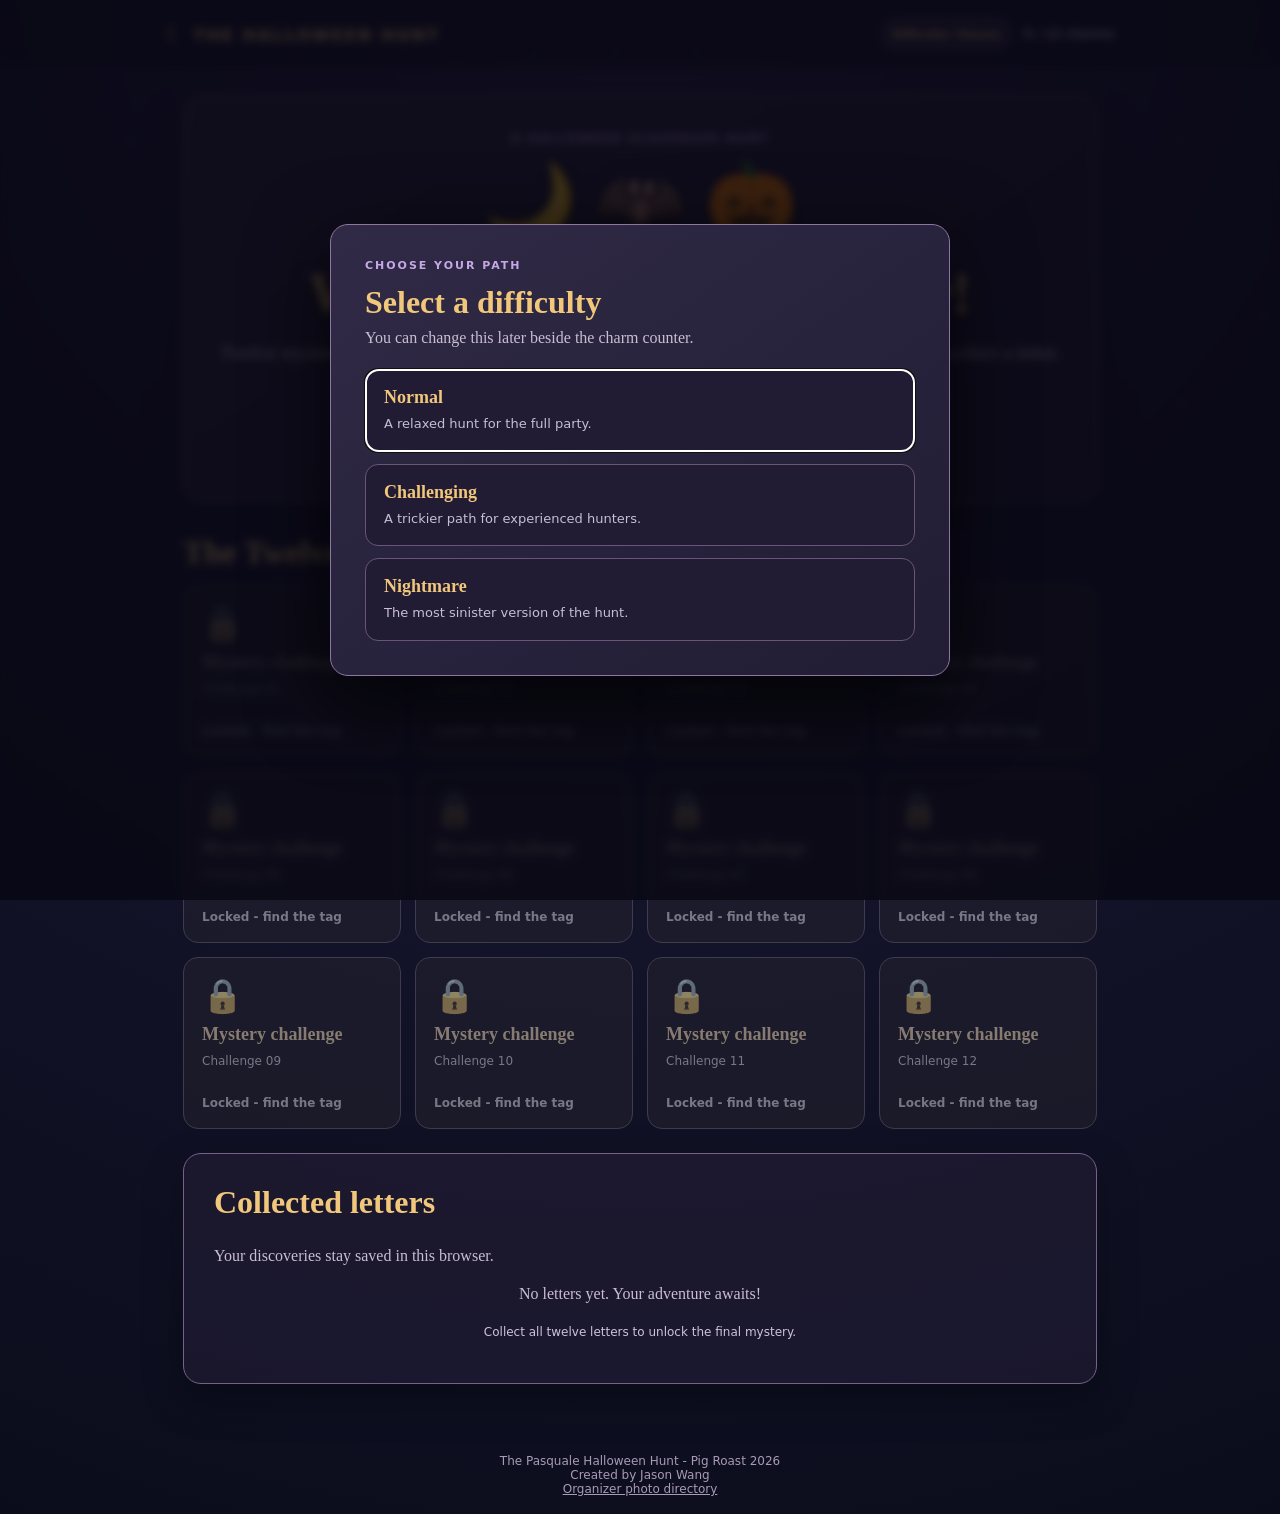
<file: index.html>
<!doctype html>
<html lang="en">
<head>
  <meta charset="utf-8">
  <meta name="viewport" content="width=device-width, initial-scale=1, viewport-fit=cover">
  <meta name="theme-color" content="#101021">
  <title>The Halloween Hunt</title>
  <link rel="stylesheet" href="css/style.css">
  <link rel="stylesheet" href="css/house.css">
</head>
<body>
  <div class="stars" aria-hidden="true"></div>
  <header class="topbar">
    <a href="./" id="home-link" class="brand">☾ <span>THE HALLOWEEN HUNT</span></a>
    <div class="topbar-status">
      <button class="difficulty-button" id="difficulty-button" type="button">
        Difficulty: Choose
      </button>
      <div class="progress-label" id="progress-label">0 / 12 charms</div>
    </div>
  </header>
  <main id="app" class="shell" aria-live="polite"></main>
  <dialog class="difficulty-dialog" id="difficulty-dialog" aria-labelledby="difficulty-title">
    <button
      class="dialog-close"
      id="difficulty-close"
      type="button"
      aria-label="Close difficulty selection"
    >
      ×
    </button>
    <div class="eyebrow">Choose your path</div>
    <h2 id="difficulty-title">Select a difficulty</h2>
    <p class="muted">You can change this later beside the charm counter.</p>
    <div class="difficulty-options">
      <button class="difficulty-option" data-difficulty="normal" type="button">
        <strong>Normal</strong>
        <span>A relaxed hunt for the full party.</span>
      </button>
      <button class="difficulty-option" data-difficulty="challenging" type="button">
        <strong>Challenging</strong>
        <span>A trickier path for experienced hunters.</span>
      </button>
      <button class="difficulty-option" data-difficulty="nightmare" type="button">
        <strong>Nightmare</strong>
        <span>The most sinister version of the hunt.</span>
      </button>
    </div>
  </dialog>
  <footer class="footer">
    The Pasquale Halloween Hunt - Pig Roast 2026<br>Created by Jason Wang<br>
    <a href="gallery.html">Organizer photo directory</a>
  </footer>
  <script src="js/app.js" type="module"></script>
  <script>
    if ('serviceWorker' in navigator) {
      window.addEventListener('load', () => {
        navigator.serviceWorker.register('./sw.js').catch(error => {
          console.warn('Offline mode could not be enabled:', error);
        });
      });
    }
  </script>
</body>
</html>
</file>
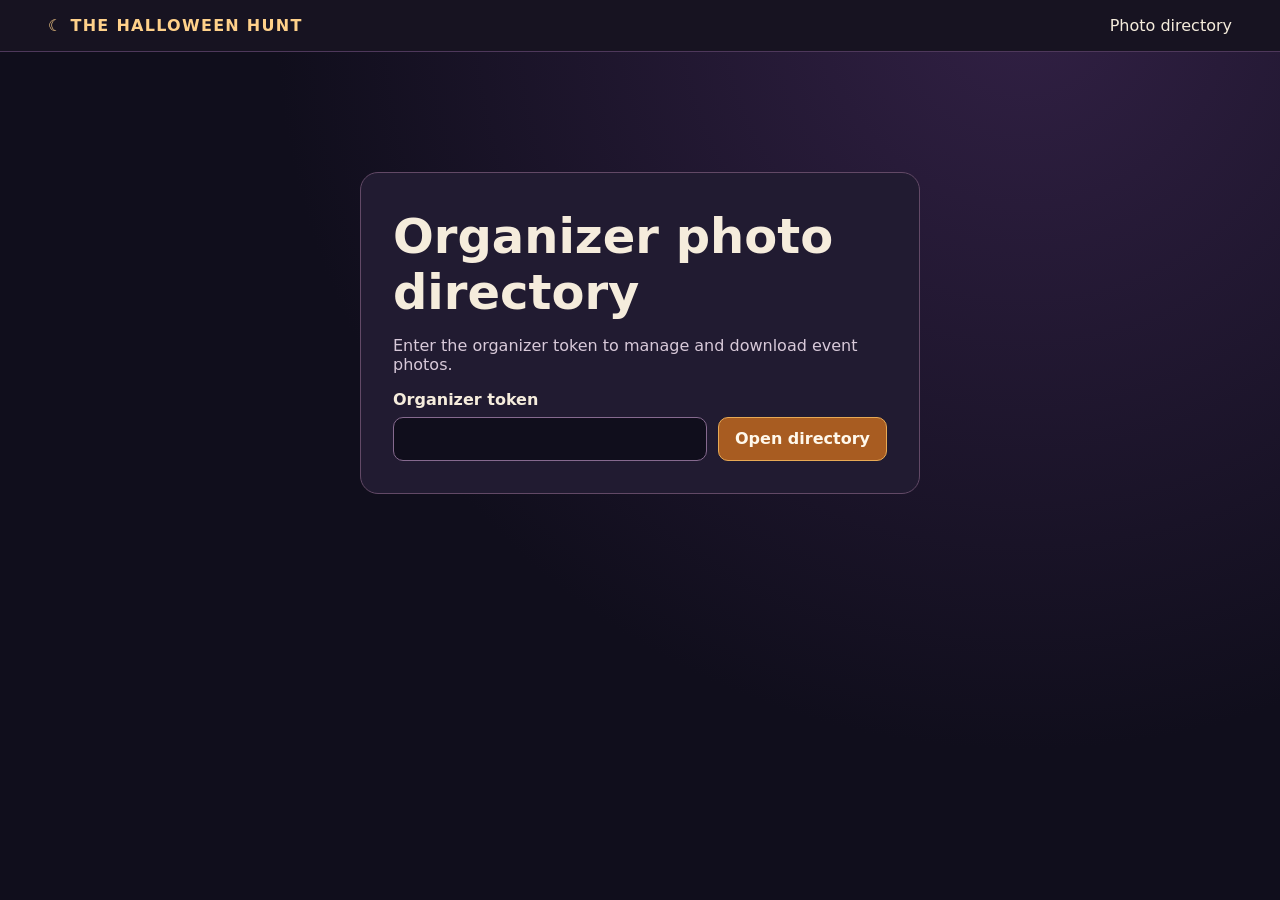
<file: gallery.html>
<!doctype html>
<html lang="en">
<head>
  <meta charset="utf-8">
  <meta name="viewport" content="width=device-width, initial-scale=1">
  <title>Photo Directory · The Halloween Hunt</title>
  <link rel="stylesheet" href="css/gallery.css">
</head>
<body>
  <header class="bar">
    <a class="brand" href="./">☾ THE HALLOWEEN HUNT</a>
    <span>Photo directory</span>
  </header>
  <main class="layout">
    <section id="login" class="panel login">
      <h1>Organizer photo directory</h1>
      <p>Enter the organizer token to manage and download event photos.</p>
      <form id="login-form">
        <label for="admin-token">Organizer token</label>
        <div class="row">
          <input id="admin-token" type="password" autocomplete="off" required>
          <button type="submit">Open directory</button>
        </div>
      </form>
    </section>

    <section id="directory" class="hidden">
      <div class="heading-row">
        <div>
          <p class="eyebrow">Event photos</p>
          <h1 id="page-title">Choose a folder</h1>
        </div>
        <button id="lock" class="subtle" type="button">Lock directory</button>
      </div>
      <div class="chooser-layout">
      <div class="chooser-actions">
        <button id="start-slideshow" type="button">Start slideshow ↗</button>
        <button id="download-all" class="subtle" type="button">Download all photos</button>
      </div>
      <div id="folders" class="folders">
        <button class="folder" data-challenge="all" type="button"><span class="icon">🖼️</span><strong>View all</strong><small>Browse every event photo</small></button>
        <button class="folder" data-challenge="5" type="button"><span class="icon">🐦</span><strong>Bird photos</strong><small>Challenge 5 · Familiar</small></button>
        <button class="folder" data-challenge="10" type="button"><span class="icon">🚜</span><strong>Tractor photos</strong><small>Challenge 10 · Joyride</small></button>
      </div>
      </div>
      <div id="folder-view" class="hidden">
        <div class="actions">
          <button id="back-folders" class="subtle" type="button">← Folders</button>
          <button id="download-folder" type="button">Download folder</button>
          <button id="start-folder-slideshow" type="button">Start slideshow ↗</button>
        </div>
        <div id="grid" class="grid"></div>
        <button id="load-more" class="subtle hidden" type="button">Load more images</button>
      </div>
    </section>
    <p id="status" role="status" aria-live="polite"></p>
  </main>
  <script src="js/gallery.js" type="module"></script>
</body>
</html>
</file>
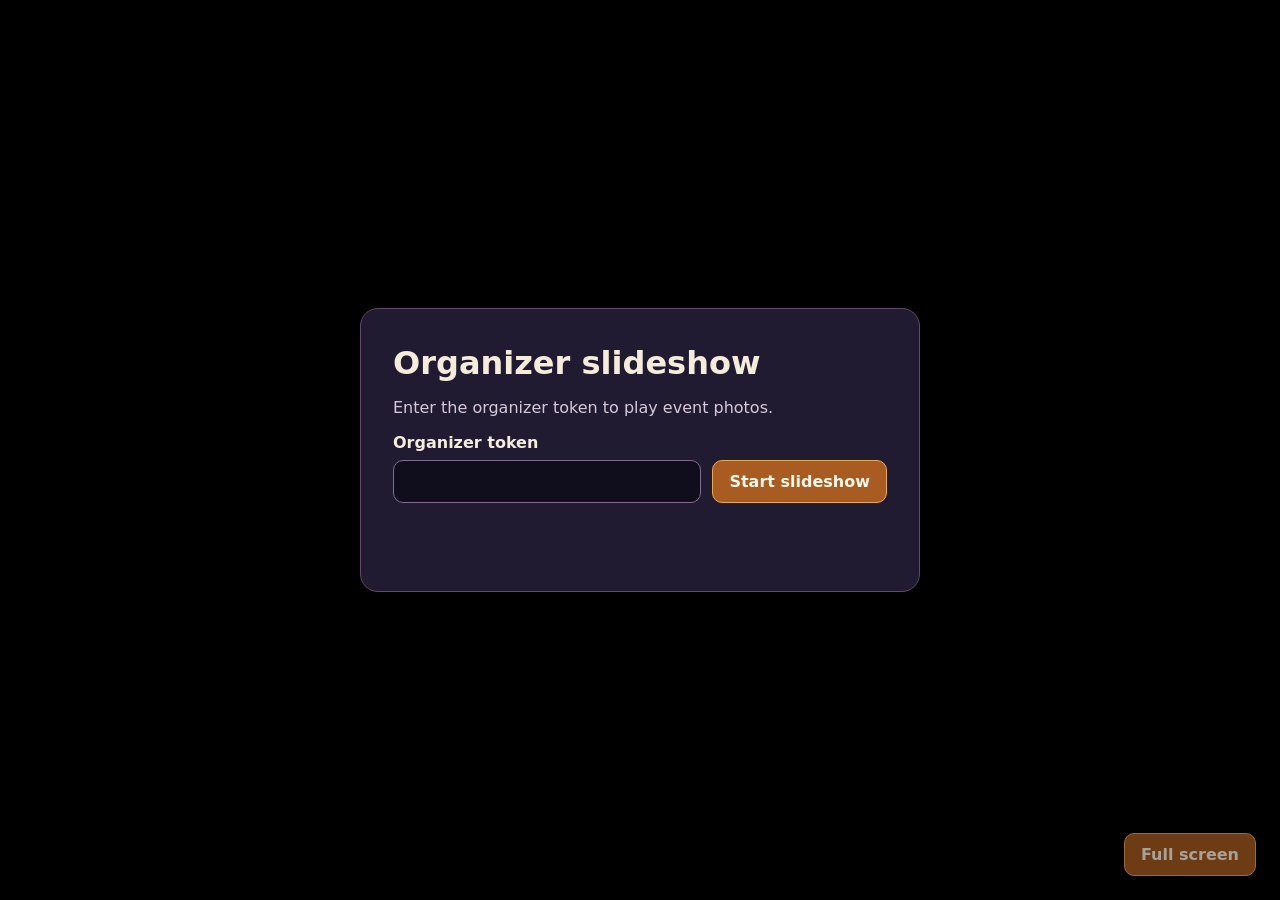
<file: slideshow.html>
<!doctype html>
<html lang="en">
<head>
  <meta charset="utf-8">
  <meta name="viewport" content="width=device-width, initial-scale=1">
  <title>Photo Slideshow · The Halloween Hunt</title>
  <link rel="stylesheet" href="css/gallery.css?v=fade-2">
</head>
<body class="slideshow-page">
  <main class="stage">
    <img id="slide" alt="Halloween Hunt photo">
    <img id="slide-next" alt="" aria-hidden="true">
    <p id="empty">Waiting for photos…</p>
    <section id="slide-login" class="panel slide-login hidden">
      <h1>Organizer slideshow</h1>
      <p>Enter the organizer token to play event photos.</p>
      <form id="slide-login-form">
        <label for="slide-token">Organizer token</label>
        <div class="row">
          <input id="slide-token" type="password" autocomplete="off" required>
          <button type="submit">Start slideshow</button>
        </div>
      </form>
      <p id="slide-login-error" role="alert"></p>
    </section>
    <div class="slide-controls">
      <button id="fullscreen" type="button">Full screen</button>
    </div>
  </main>
  <script src="js/slideshow.js?v=fade-2" type="module"></script>
</body>
</html>
</file>
<file: css/style.css>
:root {
  color-scheme:dark;
  --bg:#101021;
  --panel:#25223c;
  --panel2:#302943;
  --line:#675573;
  --gold:#f1c77b;
  --text:#f5e8d2;
  --muted:#c9bed3;
  --purple:#ab89d0;
  --green:#a9dcb6;
  font-family:Georgia,'Times New Roman',serif
}

* {
  box-sizing:border-box
}

html {
  min-height:100%;
  background:var(--bg)
}

body {
  margin:0;
  min-height:100vh;
  color:var(--text);
  background:radial-gradient(circle at 50% -5%,#30284e 0%,#15152d 48%,#0b0c1b 100%);
  display:flex;
  flex-direction:column
}

button,input,textarea {
  font:inherit
}

button {
  cursor:pointer
}

a {
  color:inherit
}

.stars {
  position:fixed;
  inset:0;
  pointer-events:none;
  opacity:.36;
  background-image:radial-gradient(#e5d5a4 1px,transparent 1px),radial-gradient(#c1afd8 1px,transparent 1px);
  background-size:81px 87px,139px 117px;
  background-position:8px 11px,42px 38px;
  mask-image:linear-gradient(#000,transparent 75%)
}

.topbar {
  position:relative;
  z-index:2;
  display:flex;
  align-items:center;
  justify-content:space-between;
  gap:12px;
  padding:18px max(20px,calc((100vw - 950px)/2));
  border-bottom:1px solid #75618b44;
  background:#1010219c
}

.brand {
  text-decoration:none;
  font:700 clamp(12px,2.7vw,16px) system-ui;
  letter-spacing:.13em;
  color:var(--gold)
}

.brand:first-letter {
  font-size:1.3em
}

.progress-label {
  font:600 12px system-ui;
  color:var(--muted);
  white-space:nowrap
}

.topbar-status {
  display:flex;
  align-items:center;
  gap:12px
}

.difficulty-button {
  min-height:32px;
  padding:6px 10px;
  border:1px solid #75618b;
  border-radius:999px;
  background:#2b2440;
  color:var(--gold);
  font:700 11px system-ui;
  white-space:nowrap
}

.difficulty-button:hover {
  border-color:var(--gold);
  background:#372e4e
}

.difficulty-dialog {
  position:relative;
  width:min(620px,calc(100% - 28px));
  max-height:calc(100vh - 40px);
  overflow:auto;
  padding:clamp(22px,5vw,34px);
  border:1px solid #8e779e;
  border-radius:18px;
  background:linear-gradient(145deg,#302a46,#211d34);
  color:var(--text);
  box-shadow:0 24px 80px #000b
}

.difficulty-dialog::backdrop {
  background:#080713c9;
  backdrop-filter:blur(4px)
}

.difficulty-dialog h2 {
  margin-bottom:8px
}

.dialog-close {
  position:absolute;
  top:12px;
  right:14px;
  width:36px;
  height:36px;
  border:1px solid #78658b;
  border-radius:50%;
  background:#211b31;
  color:var(--muted);
  font:24px/1 system-ui
}

.dialog-close:hover {
  color:var(--text);
  border-color:var(--gold)
}

.difficulty-options {
  display:grid;
  gap:12px;
  margin-top:22px
}

.difficulty-option {
  display:grid;
  gap:6px;
  width:100%;
  padding:17px 18px;
  border:1px solid #685579;
  border-radius:13px;
  background:#211b34;
  color:var(--text);
  text-align:left
}

.difficulty-option:hover {
  border-color:var(--gold);
  background:#2d2542
}

.difficulty-option.selected {
  border-color:#a9dcb6;
  background:#23362f;
  box-shadow:0 0 0 1px #a9dcb644
}

.difficulty-option strong {
  color:var(--gold);
  font-size:18px
}

.difficulty-option span {
  color:var(--muted);
  font:13px/1.5 system-ui
}

.shell {
  position:relative;
  z-index:1;
  flex:1;
  width:min(950px,100%);
  margin:0 auto;
  padding:26px 18px 52px
}

.footer {
  font:12px system-ui;
  color:#a99ab7;
  text-align:center;
  padding:18px
}

.footer span {
  color:var(--gold)
}

h1,h2,h3,p {
  margin-top:0
}

h1 {
  font-size:clamp(2rem,6vw,3.5rem);
  color:var(--gold);
  line-height:1.08;
  margin-bottom:14px;
  text-shadow:0 3px 15px #0009
}

h2 {
  font-size:clamp(1.4rem,4vw,2rem);
  color:var(--gold)
}

h3 {
  color:var(--gold)
}

.eyebrow {
  font:700 11px system-ui;
  letter-spacing:.18em;
  text-transform:uppercase;
  color:#c6a8e6;
  margin-bottom:12px
}

.lead {
  font-size:clamp(1.05rem,2.7vw,1.2rem);
  line-height:1.6;
  color:#e5d9e8
}

.center {
  text-align:center
}

.muted {
  color:var(--muted)
}

.panel {
  background:linear-gradient(145deg,#302a46e8,#211d34f5);
  border:1px solid #766189;
  border-radius:18px;
  padding:clamp(18px,4vw,30px);
  box-shadow:0 15px 40px #0004
}

.panel+.panel {
  margin-top:16px
}

.panel.soft {
  background:#211d34b8
}

.panel.intro {
  padding:36px 25px
}

.ornament {
  font-size:clamp(40px,10vw,74px);
  margin:10px 0 20px;
  filter:drop-shadow(0 4px 9px #0008)
}

.btn {
  display:inline-flex;
  align-items:center;
  justify-content:center;
  gap:8px;
  background:var(--gold);
  color:#241b2c;
  border:1px solid #ffda96;
  border-radius:10px;
  padding:12px 20px;
  min-height:45px;
  font:700 14px system-ui;
  text-decoration:none;
  transition:filter .15s,transform .15s
}

.btn:hover {
  filter:brightness(1.08)
}

.btn:active {
  transform:translateY(1px)
}

.btn.secondary {
  background:#3a3151;
  color:var(--text);
  border-color:#8e779e
}

.btn.ghost-btn {
  background:transparent;
  color:var(--gold);
  border-color:#75628a
}

.btn:disabled {
  opacity:.5;
  cursor:default
}

.button-row {
  display:flex;
  gap:10px;
  flex-wrap:wrap;
  justify-content:center;
  margin-top:20px
}

.button-row.left {
  justify-content:flex-start
}

.grid {
  display:grid;
  grid-template-columns:repeat(auto-fit,minmax(185px,1fr));
  gap:14px
}

.challenge-card {
  display:flex;
  flex-direction:column;
  gap:9px;
  min-height:172px;
  text-decoration:none;
  padding:18px;
  background:#27223be6;
  border:1px solid #685579;
  border-radius:15px;
  transition:transform .15s,border-color .15s
}

.challenge-card:hover {
  transform:translateY(-2px);
  border-color:var(--gold)
}

.challenge-card.locked {
  cursor:not-allowed;
  opacity:.58;
  filter:saturate(.45)
}

.challenge-card.locked:hover {
  transform:none;
  border-color:#685579
}

.challenge-card .symbol {
  font-size:33px
}

.challenge-card strong {
  font-size:18px;
  color:var(--gold)
}

.challenge-card small {
  font:12px system-ui;
  color:#cbbdd7
}

.challenge-card.solved {
  border-color:#7aaf89;
  background:#23362f
}

.challenge-card .state {
  margin-top:auto;
  font:700 12px system-ui;
  color:#a4dfb3
}

.challenge-card.locked .state {
  color:var(--muted)
}

.section-title {
  margin:32px 0 14px
}

.prompt {
  background:#171629a6;
  border-left:3px solid var(--gold);
  padding:16px 18px;
  border-radius:5px 10px 10px 5px;
  line-height:1.7;
  font-size:1.06rem;
  margin:18px 0
}

.trivia-keeper { color:var(--gold); line-height:1.5; }
.trivia-keeper span { color:var(--muted); font-size:.9em; }

.prompt em {
  color:#ead9f2
}

.input-row {
  display:flex;
  gap:10px;
  align-items:stretch;
  flex-wrap:wrap;
  justify-content:center;
  margin:20px 0
}

.input-row input,.field {
  min-height:46px;
  background:#151427;
  border:1px solid #806c95;
  border-radius:10px;
  padding:11px 13px;
  color:#fff;
  font:16px system-ui;
  min-width:0
}

.input-row input {
  width:min(290px,100%)
}

.feedback {
  min-height:28px;
  font:600 14px/1.5 system-ui;
  color:#f4c783;
  margin:16px 0 0
}

.feedback.good {
  color:#a8e3b9
}

.letter {
  font:700 clamp(56px,14vw,100px) Georgia;
  color:var(--gold);
  text-shadow:0 0 30px #f1c77b6b;
  margin:14px
}

.complete {
  border:1px solid #a6d9a6;
  background:linear-gradient(135deg,#203a34,#24233e);
  border-radius:16px;
  padding:25px;
  text-align:center
}

.choice-grid {
  display:grid;
  grid-template-columns:repeat(auto-fit,minmax(140px,1fr));
  gap:12px;
  margin:20px 0
}

.choice {
  background:#362c49;
  color:var(--text);
  border:1px solid #79648e;
  border-radius:12px;
  padding:18px 12px;
  min-height:76px
}

.choice:hover {
  border-color:var(--gold)
}

.graveyard {
  display:grid;
  grid-template-columns:repeat(4,1fr);
  align-items:end;
  gap:10px;
  margin:30px 0 14px;
  min-height:195px
}

.graveyard-6 {
  grid-template-columns:repeat(3,1fr)
}

.grave {
  border:3px solid #918e9b;
  border-bottom:0;
  background:linear-gradient(120deg,#666775,#343745);
  border-radius:65px 65px 4px 4px;
  padding:30px 5px 16px;
  min-height:145px;
  color:#f4f0e9;
  text-shadow:0 1px 2px #000;
  font-size:clamp(15px,2.5vw,20px);
  box-shadow:inset 5px 3px 10px #fff2;
  cursor:pointer
}

.grave span {
  display:block;
  font-size:14px;
  margin-top:8px
}

.grave:hover {
  outline:2px solid var(--gold)
}

.ground-strip {
  height:18px;
  border-radius:50%;
  background:#182923;
  margin-top:-4px
}

.monster {
  font-size:36px;
  display:block;
  margin-bottom:8px
}

.monster-card {
  background:#201b34;
  border:1px solid #6c567c;
  border-radius:13px;
  padding:17px;
  text-align:center
}

.monster-card p {
  line-height:1.5
}

.ingredient-area {
  display:grid;
  grid-template-columns:repeat(4,1fr);
  gap:8px;
  margin:22px 0
}

.ingredient-area.ingredients-5 {
  grid-template-columns:repeat(5,1fr)
}

.ingredient {
  background:#3b304d;
  border:1px solid #9b7ca8;
  color:var(--text);
  border-radius:12px;
  padding:12px 3px;
  min-height:82px;
  touch-action:none;
  user-select:none
}

.ingredient .emoji {
  font-size:27px;
  display:block
}

.ingredient small {
  display:block;
  font:12px system-ui;
  margin-top:5px
}

.ingredient:disabled {
  opacity:.35
}

.ingredient.dragging {
  position:fixed;
  z-index:999;
  margin:0;
  pointer-events:none;
  opacity:.96;
  transform:scale(1.04);
  box-shadow:0 14px 28px #0009
}

.ingredient-placeholder {
  min-height:82px;
  border:2px dashed #9b7ca8;
  border-radius:12px;
  background:#3b304d55
}

.cauldron {
  width:220px;
  max-width:100%;
  margin:15px auto 0;
  position:relative;
  --potion-color:transparent
}

.cauldron::before {
  content:"";
  position:absolute;
  z-index:0;
  width:78%;
  height:42px;
  top:-5px;
  left:50%;
  border-radius:50%;
  background:var(--potion-color);
  filter:blur(18px);
  opacity:0;
  pointer-events:none;
  transform:translateX(-50%);
  transition:opacity .35s ease
}

.cauldron.finished::before {
  opacity:.95;
  animation:potion-pulse 1.15s ease-in-out infinite alternate
}

.cauldron.potion-bubbling::before {
  animation:potion-bubble .7s ease-in-out infinite alternate
}

.cauldron.potion-smoking::before {
  animation:potion-smoke 1.7s ease-in-out infinite
}

.cauldron.potion-sparkling .brew {
  animation:potion-sparkle .55s steps(2) infinite;
  text-shadow:0 0 8px var(--potion-color),0 0 18px var(--potion-color)
}

.cauldron.potion-glowing::before {
  animation:potion-glow 1.8s ease-in-out infinite alternate
}

.cauldron.potion-swirling .brew {
  animation:potion-swirl 1.25s linear infinite
}

.cauldron.finished .rim {
  border-color:var(--potion-color);
  box-shadow:0 0 18px var(--potion-color)
}

.cauldron.finished .pot {
  box-shadow:inset -12px -8px 12px #0005,0 0 22px var(--potion-color),0 10px 15px #0005
}

.potion-effect {
  position:absolute;
  z-index:3;
  top:-23px;
  left:50%;
  width:100%;
  color:var(--potion-color);
  font-size:25px;
  letter-spacing:3px;
  line-height:1;
  pointer-events:none;
  text-align:center;
  text-shadow:0 0 7px var(--potion-color),0 0 16px var(--potion-color);
  transform:translateX(-50%);
}

.potion-bubbling .potion-effect {
  animation:potion-bubbles .7s ease-in-out infinite alternate
}

.potion-smoking .potion-effect {
  animation:potion-smoke-icons 1.8s ease-out infinite
}

.potion-sparkling .potion-effect {
  animation:potion-sparkles .55s steps(2) infinite
}

.potion-glowing .potion-effect,
.potion-pulsing .potion-effect {
  animation:potion-icon-pulse 1.05s ease-in-out infinite alternate
}

.potion-swirling .potion-effect {
  animation:potion-icon-swirl 1.25s linear infinite
}

@keyframes potion-pulse {
  from { transform:translateX(-50%) scale(.92); }
  to { transform:translateX(-50%) scale(1.08); }
}

@keyframes potion-bubble {
  from { transform:translate(-50%, 3px) scale(.92); }
  to { transform:translate(-50%, -5px) scale(1.1); }
}

@keyframes potion-smoke {
  0% { transform:translate(-50%, 6px) scale(.8); opacity:.35; }
  100% { transform:translate(-50%, -22px) scale(1.25); opacity:0; }
}

@keyframes potion-sparkle {
  from { filter:brightness(1); transform:scale(.95); }
  to { filter:brightness(1.8); transform:scale(1.1); }
}

@keyframes potion-glow {
  from { transform:translateX(-50%) scale(.9); opacity:.5; }
  to { transform:translateX(-50%) scale(1.12); opacity:1; }
}

@keyframes potion-swirl {
  from { transform:rotate(0deg) scale(.92); }
  to { transform:rotate(360deg) scale(1.08); }
}

@keyframes potion-bubbles {
  from { transform:translate(-50%, 4px) scale(.86); }
  to { transform:translate(-50%, -13px) scale(1.08); }
}

@keyframes potion-smoke-icons {
  0% { transform:translate(-50%, 7px) scale(.8); opacity:.2; }
  100% { transform:translate(-50%, -38px) scale(1.25); opacity:0; }
}

@keyframes potion-sparkles {
  from { transform:translateX(-50%) scale(.78); opacity:.35; }
  to { transform:translateX(-50%) scale(1.18); opacity:1; }
}

@keyframes potion-icon-pulse {
  from { transform:translateX(-50%) scale(.82); opacity:.5; }
  to { transform:translateX(-50%) scale(1.15); opacity:1; }
}

@keyframes potion-icon-swirl {
  from { transform:translateX(-50%) rotate(0deg) scale(.85); }
  to { transform:translateX(-50%) rotate(360deg) scale(1.15); }
}

.cauldron .rim {
  height:24px;
  background:#77728d;
  border:5px solid #b0a5ba;
  border-radius:50%;
  position:relative;
  z-index:2
}

.cauldron .pot {
  width:90%;
  height:135px;
  margin:-8px auto 0;
  border-radius:12% 12% 46% 46%;
  background:linear-gradient(110deg,#494659,#161622 75%);
  border:5px solid #17131c;
  display:grid;
  place-items:center;
  box-shadow:inset -12px -8px 12px #0005,0 10px 15px #0005
}

.cauldron .brew {
  width:100%;
  min-height:32px;
  display:flex;
  align-items:center;
  justify-content:center;
  flex-wrap:nowrap;
  white-space:nowrap;
  font-size:25px;
  letter-spacing:0
}

.cauldron.drag-over .rim {
  border-color:#b7ffb2;
  box-shadow:0 0 18px #87e58b
}

.witch {
  font-size:56px;
  line-height:1
}

.tiny {
  font:12px/1.5 system-ui;
  color:#cfc2dc
}

.starboard {
  width:min(330px,90vw);
  aspect-ratio:1;
  margin:20px auto;
  position:relative;
  display:grid;
  grid-template-columns:repeat(3,1fr);
  grid-template-rows:repeat(3,1fr);
  align-items:center;
  justify-items:center
}

.star-btn {
  font-size:35px;
  width:68px;
  height:68px;
  border-radius:50%;
  border:0;
  background:transparent;
  color:#a4a1bc;
  text-shadow:0 0 5px #fff2;
  transition:color .12s,text-shadow .12s
}

.star-btn.lit {
  color:#ffe7a3;
  text-shadow:0 0 18px #ffe5a0,0 0 32px #ffc86a
}

.star-btn:disabled {
  cursor:default
}

.star-lines {
  position:absolute;
  inset:0;
  width:100%;
  height:100%;
  pointer-events:none;
  z-index:0
}

.constellation-line {
  opacity:0;
  stroke-dasharray:160;
  stroke-dashoffset:160;
  animation:constellation-draw .45s ease-out forwards;
  animation-delay:var(--line-delay)
}

@keyframes constellation-draw {
  to { opacity:1; stroke-dashoffset:0 }
}

.star-btn {
  z-index:1
}

.upload-preview {
  width:min(360px,100%);
  max-height:270px;
  object-fit:contain;
  border:1px solid #79668b;
  border-radius:12px;
  margin:16px auto;
  display:block
}

.notice {
  font:13px/1.5 system-ui;
  color:#d2c3d9
}

.tag-pill {
  display:inline-block;
  border:1px solid #7e6a8f;
  padding:7px 10px;
  border-radius:20px;
  font:12px system-ui;
  margin:3px;
  color:var(--muted)
}

.letters {
  display:flex;
  gap:7px;
  flex-wrap:wrap;
  justify-content:center;
  margin:20px 0
}

.letter-tile {
  width:43px;
  height:52px;
  background:#332a47;
  border:1px solid #8b719c;
  border-radius:8px;
  display:grid;
  place-items:center;
  font:bold 23px Georgia;
  color:var(--gold)
}

.letter-tile[draggable="true"] { cursor:grab; touch-action:none }
.letter-tile.dragging { position:fixed; z-index:20; pointer-events:none; opacity:.9; transform:scale(1.08) rotate(3deg); cursor:grabbing }
.letter-tile-placeholder { width:43px; height:52px; border:1px dashed #8b719c; border-radius:8px }
.letter-slots { display:flex; gap:7px; justify-content:center; flex-wrap:wrap; margin:14px 0 }
.letter-slot { width:43px; height:52px; border:1px dashed #8b719c; border-radius:8px; background:#211b32; color:var(--gold); font:bold 23px Georgia }

.final-input {
  width:min(430px,100%);
  text-align:center;
  text-transform:uppercase;
  letter-spacing:.08em
}

.skeleton-art {
  font-size:75px;
  text-align:center;
  margin:12px
}

.scene {
  margin:20px auto;
  max-width:760px
}

.scene .bat {
  font-family:system-ui
}

.game-nav {
  display:flex;
  justify-content:space-between;
  align-items:center;
  gap:10px;
  margin-bottom:24px
}

.game-nav a {
  font:13px system-ui;
  text-decoration:none;
  color:#dac6e7
}

.game-nav .counter {
  font:12px system-ui;
  color:#ae9ac0
}

.hidden {
  display:none!important
}

[hidden] {
  display:none!important
}

.collected-panel {
  margin-top:24px
}

.sequence-numbers {
  color:var(--gold);
  font-size:1.6rem
}

.house-status {
  align-self:center
}

.locked-message {
  max-width:650px;
  margin:0 auto
}

@media(max-width:520px) {
  .shell {
    padding:20px 12px 40px
  }

  .graveyard {
    gap:5px
  }

  .grave {
    min-height:130px;
    padding:25px 2px 12px;
    border-width:2px
  }

  .grave span {
    font-size:12px
  }

  .ingredient-area {
    gap:5px
  }

  .ingredient {
    padding:8px 2px;
    min-height:76px
  }

  .ingredient-placeholder {
    min-height:76px
  }

  .ingredient .emoji {
    font-size:22px
  }

  .ingredient small {
    font-size:10px
  }

  .choice-grid {
    grid-template-columns:repeat(2,1fr)
  }

  .topbar {
    flex-wrap:wrap;
    padding:16px 12px
  }

  .topbar-status {
    width:100%;
    justify-content:flex-end
  }

  .star-btn {
    width:58px;
    height:58px
  }
}

@media(prefers-reduced-motion:reduce) {
  *,*:before,*:after {
    scroll-behavior:auto!important;
    transition-duration:.01ms!important
  }
}
</file>
<file: css/house.css>
.scene {
  position:relative;
  aspect-ratio:16/10;
  overflow:hidden;
  border:3px solid #675070;
  border-radius:16px;
  background:linear-gradient(#12152f 0%,#2c2846 65%,#1d2431 100%);
  isolation:isolate;
  box-shadow:0 16px 45px #0009
}

.moon {
  position:absolute;
  left:12%;
  top:10%;
  width:13%;
  aspect-ratio:1;
  border-radius:50%;
  background:#f2e4b0;
  box-shadow:0 0 32px #e6d9a660
}

.star {
  position:absolute;
  width:2px;
  height:2px;
  background:#eee3c7;
  border-radius:50%
}

.scene-star-1 {
  left:30%;
  top:8%
}

.scene-star-2 {
  left:68%;
  top:12%
}

.scene-star-3 {
  left:87%;
  top:20%
}

.scene-star-4 {
  left:43%;
  top:15%
}

.hill {
  position:absolute;
  bottom:-16%;
  width:70%;
  height:36%;
  border-radius:50%;
  background:#131d22
}

.hill.left {
  left:-20%
}

.hill.right {
  right:-20%;
  bottom:-20%
}

.house {
  position:absolute;
  left:4%;
  top:6%;
  width:92%;
  height:90%;
  z-index:1;
  filter:drop-shadow(5px 8px 4px #05050c99)
}

.body {
  position:absolute;
  inset:24% 5% 0;
  background:#333044;
  border:5px solid #151321;
  border-bottom:0
}

.roof {
  position:absolute;
  top:0;
  left:0;
  width:100%;
  height:39%;
  background:#1c1b2d;
  clip-path:polygon(50% 0,100% 80%,95% 100%,5% 100%,0 80%)
}

.roof:after {
  content:"";
  position:absolute;
  inset:12% 10% 8%;
  background:#464056;
  clip-path:polygon(50% 0,100% 83%,0 83%)
}

.chimney {
  position:absolute;
  right:17%;
  top:0;
  width:11%;
  height:27%;
  background:#282433;
  border:4px solid #161420
}

.door {
  position:absolute;
  bottom:0;
  left:40%;
  height:38%;
  width:20%;
  border:4px solid #17131d;
  border-radius:45% 45% 0 0;
  background:#171625
}

.door:after {
  content:"";
  position:absolute;
  right:16%;
  top:56%;
  width:5px;
  height:5px;
  border-radius:50%;
  background:#d4ae62
}

.window {
  position:absolute;
  width:22%;
  height:24%;
  border:5px solid #17141e;
  background:#927b51;
  box-shadow:inset 0 0 16px #e5a95b80,0 0 7px #c78e5044;
  overflow:hidden
}

.window:before,.window:after {
  content:"";
  position:absolute;
  background:#211927;
  z-index:3
}

.window:before {
  left:47%;
  top:0;
  width:5px;
  height:100%
}

.window:after {
  top:48%;
  left:0;
  width:100%;
  height:5px
}

.w1 {
  top:32%;
  left:9%
}

.w2 {
  top:32%;
  left:39%
}

.w3 {
  top:32%;
  right:9%
}

.w4 {
  top:61%;
  left:9%
}

.w5 {
  top:61%;
  right:9%
}

.w6 {
  top:7%;
  left:39%;
  height:21%;
  width:22%;
  border-radius:48% 48% 0 0
}

.ghost {
  position:absolute;
  left:17%;
  top:14%;
  width:66%;
  height:77%;
  background:#f7f4e8;
  border-radius:48% 48% 6% 6%;
  filter:drop-shadow(0 0 5px #fff);
  opacity:0;
  transform:translateY(20%);
  transition:opacity .09s,transform .13s;
  z-index:1
}

.ghost:before,.ghost:after {
  content:"";
  position:absolute;
  top:35%;
  width:14%;
  height:17%;
  background:#242038;
  border-radius:50%
}

.ghost:before {
  left:25%
}

.ghost:after {
  right:25%
}

.ghost.on {
  opacity:1;
  transform:translateY(0)
}

/* Two vampire cameos, separate from the fourteen countable ghosts. */
.vampire {
  position:absolute;
  left:17%;
  top:13%;
  width:66%;
  height:84%;
  opacity:0;
  transform:translateY(22%);
  transition:opacity .12s,transform .16s;
  z-index:2;
  pointer-events:none
}

.vampire.on {
  opacity:1;
  transform:translateY(0)
}

.vampire .cape {
  position:absolute;
  inset:36% 0 0;
  background:#56142e;
  clip-path:polygon(50% 0,87% 10%,100% 100%,0 100%,13% 10%);
  border-radius:20%
}

.vampire .face {
  position:absolute;
  left:19%;
  top:12%;
  width:62%;
  height:59%;
  background:#d9c5bc;
  border-radius:43% 43% 48% 48%;
  border:1px solid #57475b
}

.vampire .hair {
  position:absolute;
  left:16%;
  top:0;
  width:68%;
  height:32%;
  background:#17121e;
  clip-path:polygon(0 0,100% 0,100% 88%,69% 62%,50% 100%,31% 62%,0 88%)
}

.vampire .eyes {
  position:absolute;
  left:33%;
  top:39%;
  width:9%;
  height:8%;
  background:#f04653;
  border-radius:50%;
  box-shadow:18px 0 #f04653
}

.vampire .fangs {
  position:absolute;
  left:39%;
  top:59%;
  width:24%;
  height:12%;
  background:#fff;
  clip-path:polygon(0 0,100% 0,82% 100%,62% 0,38% 0,18% 100%)
}

.bat {
  position:absolute;
  top:23%;
  left:-15%;
  font:clamp(18px,5vw,40px) sans-serif;
  color:#090a15;
  z-index:8;
  opacity:0;
  white-space:nowrap;
  pointer-events:none
}

.bat.fly-left {
  animation:flyLeft 2.1s linear forwards
}

.bat.fly-right {
  animation:flyRight 2.1s linear forwards;
  transform:scaleX(-1)
}

@keyframes flyLeft {
  0% {
    left:-15%;
    top:22%;
    opacity:0
  }

  10% {
    opacity:1
  }

  100% {
    left:110%;
    top:9%;
    opacity:1
  }
}

@keyframes flyRight {
  0% {
    left:110%;
    top:9%;
    opacity:0
  }

  10% {
    opacity:1
  }

  100% {
    left:-15%;
    top:22%;
    opacity:1
  }
}

.lightning {
  position:absolute;
  inset:0;
  background:#f7f3e0;
  opacity:0;
  pointer-events:none;
  z-index:10
}

.fog {
  position:absolute;
  bottom:-8%;
  left:-10%;
  width:120%;
  height:25%;
  background:radial-gradient(ellipse,#b7b4d13b,transparent 65%);
  z-index:9;
  pointer-events:none
}

.ground {
  position:absolute;
  bottom:0;
  width:100%;
  height:11%;
  background:#101b1c
}

.tree {
  position:absolute;
  bottom:8%;
  width:10px;
  height:46%;
  background:#11131b;
  transform:rotate(9deg);
  z-index:0
}

.tree:before,.tree:after {
  content:"";
  position:absolute;
  background:#11131b;
  width:8px;
  height:70%;
  bottom:35%;
  transform-origin:bottom
}

.tree:before {
  transform:rotate(-45deg)
}

.tree:after {
  transform:rotate(42deg)
}

.tree.left {
  left:10%
}

.tree.right {
  right:9%;
  height:38%;
  transform:rotate(-10deg)
}
</file>
<file: css/gallery.css>
:root{color-scheme:dark;font-family:system-ui,-apple-system,Segoe UI,sans-serif;background:#100e1c;color:#f5ecdc}
*{box-sizing:border-box}
body{margin:0;min-height:100vh;background:radial-gradient(circle at 80% 0%,#312044,#100e1c 55%)}
button,.button{appearance:none;border:1px solid #e7a955;border-radius:10px;background:#a85c21;color:#fff8eb;padding:.7rem 1rem;font:inherit;font-weight:700;cursor:pointer;text-decoration:none;white-space:nowrap}
button:hover,.button:hover{filter:brightness(1.15)}
button:disabled{opacity:.55;cursor:wait}
.subtle,.button.subtle{background:#211b31;border-color:#6d577d}
.bar{display:flex;justify-content:space-between;gap:1rem;align-items:center;padding:1rem clamp(1rem,4vw,3rem);border-bottom:1px solid #4e385b;background:#171321}
.brand{color:#ffd18a;font-weight:800;letter-spacing:.08em;text-decoration:none}
.layout{max-width:1240px;margin:auto;padding:clamp(1.2rem,4vw,3rem)}
.panel{background:#211b31;border:1px solid #624966;border-radius:18px;padding:2rem}
.login{max-width:560px;margin:8vh auto}
h1{margin:.2rem 0 1rem;font-size:clamp(2rem,4vw,3rem)}
p{color:#d8c9d9}
label{display:block;margin-bottom:.5rem;font-weight:700}
input{min-width:0;flex:1;border:1px solid #866a8f;border-radius:10px;background:#100e1c;color:#fff;padding:.7rem 1rem;font:inherit}
.row,.heading-row,.actions{display:flex;align-items:center;gap:.7rem;flex-wrap:wrap}
.heading-row{justify-content:space-between;margin-bottom:1.5rem}
.eyebrow{text-transform:uppercase;letter-spacing:.18em;color:#e7a955;font-size:.8rem;font-weight:700}
.folders{display:grid;grid-template-columns:repeat(auto-fit,minmax(240px,1fr));gap:1rem}
.chooser-layout{display:flex;flex-direction:column;gap:1rem}
.chooser-actions{display:flex;gap:.7rem;flex-wrap:wrap}
.folder{display:flex;align-items:flex-start;flex-direction:column;gap:.5rem;text-align:left;background:#211b31;border:1px solid #725271;padding:1.5rem;min-height:190px}
.folder .icon{font-size:2.5rem}.folder strong{font-size:1.5rem}.folder small{color:#d8c9d9}
.actions{margin-bottom:1.5rem}
.grid{display:grid;grid-template-columns:repeat(auto-fill,minmax(190px,1fr));gap:1rem;margin-bottom:1rem}
.photo-card{overflow:hidden;background:#211b31;border:1px solid #624966;border-radius:14px}
.photo-card.skipped{border-color:#e7a955}
.photo-card img{display:block;width:100%;height:190px;object-fit:cover;background:#0d0b14}
.photo-card .details{padding:.8rem}.photo-card .details small{display:block;color:#d8c9d9;margin-bottom:.65rem}
.photo-card .card-actions{display:flex;gap:.4rem;flex-wrap:wrap}.photo-card button{font-size:.82rem;padding:.5rem .65rem}
.photo-card .danger{border-color:#b94c55;background:#692b38}
#status{min-height:1.5em}.hidden{display:none!important}
.slideshow-page{background:#000}.stage{position:fixed;inset:0;background:#000;display:grid;place-items:center;padding:0;overflow:hidden}
#slide,#slide-next{position:absolute;inset:0;width:100vw;height:100vh;object-fit:contain;display:none;opacity:0;transition:opacity 900ms ease}
#empty{font-size:clamp(1.5rem,4vw,3rem);text-align:center;padding:2rem}
.slide-controls{position:absolute;bottom:1rem;right:1rem;display:flex;gap:1rem;align-items:center;padding:.5rem;background:#0009;border-radius:10px;opacity:.65;transition:opacity .2s}
.slide-controls:hover,.slide-controls:focus-within{opacity:1}
:fullscreen #fullscreen{display:none}
#fullscreen[hidden]{display:none!important}
.slide-login{position:absolute;z-index:2;width:min(90vw,560px)}
.slide-login h1{font-size:2rem}
.slide-login #slide-login-error{min-height:1.5em;color:#ffd18a}
@media(max-width:600px){.bar{align-items:flex-start;flex-direction:column}.row{align-items:stretch;flex-direction:column}.actions>*{flex:1;text-align:center}}
</file>
